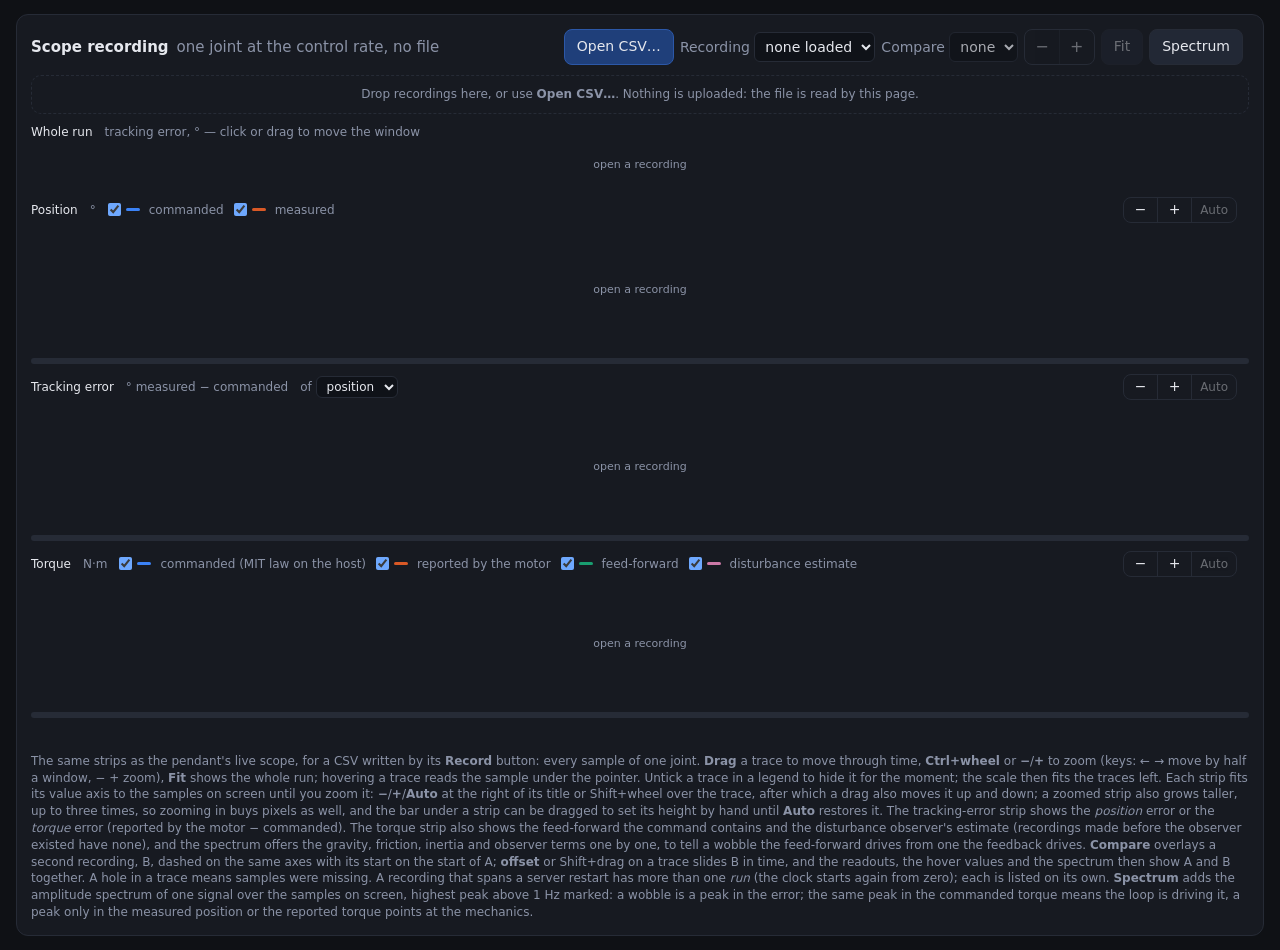
<file: tools/plotter.html>
<!doctype html>
<html lang="en">
<head>
<meta charset="utf-8">
<meta http-equiv="refresh" content="0; url=../src/robot_teaching/server/static/plot.html">
<title>Scope recording plotter</title>
<link rel="icon" href="data:,">
<style>body { font: 14px/1.4 system-ui, sans-serif; background: #0f1115; color: #e6e8ee; padding: 24px; } a { color: #6ea8fe; }</style>
</head>
<body>
<!-- The plotter itself lives with the teach pendant's files in src/robot_teaching/server/static/,
     because it shares the stylesheet, the strip drawing, the spectrum maths and the CSV reader
     with the live scope and the server serves it from there at /plot. This file is a doorstep:
     open it from disk and it opens the plotter from there. -->
<p>Opening the <a href="../src/robot_teaching/server/static/plot.html">scope recording plotter</a>…</p>
<script>location.replace("../src/robot_teaching/server/static/plot.html");</script>
</body>
</html>
</file>
<file: src/robot_teaching/server/static/style.css>
:root {
  --bg: #0f1115; --card: #171a21; --line: #262b36; --text: #e6e8ee; --muted: #8b93a7;
  --green: #2ecc71; --amber: #f5a623; --red: #e5484d; --blue: #3b82f6; --accent: #6ea8fe;
}
* { box-sizing: border-box; }
html, body { margin: 0; background: var(--bg); color: var(--text); font: 14px/1.4 system-ui, -apple-system, Segoe UI, Roboto, sans-serif; }
h1 { font-size: 18px; margin: 0; font-weight: 600; }
h2 { font-size: 15px; margin: 0 0 10px; font-weight: 600; display: flex; align-items: center; gap: 8px; }
h3 { font-size: 13px; margin: 14px 0 6px; color: var(--muted); text-transform: uppercase; letter-spacing: .04em; }
.muted { color: var(--muted); font-weight: 400; }
.small { font-size: 12px; }
.hidden { display: none !important; }

.topbar { display: flex; justify-content: space-between; align-items: center; gap: 12px; padding: 10px 16px; border-bottom: 1px solid var(--line); position: sticky; top: 0; background: var(--bg); z-index: 5; flex-wrap: wrap; }
.brand { display: flex; align-items: center; gap: 10px; }
.dot { width: 10px; height: 10px; border-radius: 50%; background: var(--red); display: inline-block; }
.dot.on { background: var(--green); }
.badge { padding: 3px 10px; border-radius: 999px; background: var(--line); font-weight: 600; font-size: 12px; letter-spacing: .04em; text-transform: uppercase; }
.badge.hold { background: #163a2a; color: var(--green); }
.badge.free_drive { background: #3d2d0c; color: var(--amber); }
.badge.playback { background: #14305e; color: var(--accent); }
.badge.disabled { background: #4a1618; color: #ff8a8e; }
.badge.disconnected { background: #2a2f3a; color: var(--muted); }
.badge.sub { text-transform: none; font-weight: 500; }
.actions { display: flex; gap: 8px; flex-wrap: wrap; }

.btn { background: #222835; color: var(--text); border: 1px solid var(--line); border-radius: 8px; padding: 7px 12px; cursor: pointer; font: inherit; min-height: 34px; }
.btn:hover { border-color: #3a4152; }
.btn:disabled { opacity: .4; cursor: not-allowed; }
.btn.big { min-height: 42px; padding: 8px 16px; font-weight: 600; }
.btn.green { background: #1b4d35; border-color: #1f6b48; }
.btn.amber { background: #5a3d0c; border-color: #8a5f12; }
.btn.red { background: #6b1d20; border-color: #a12a2f; }
.btn.blue { background: #1f3f7a; border-color: #2c58a8; }
.btn.on { outline: 2px solid var(--accent); }
.btn.flash { outline: 3px solid var(--red); background: #6b1d20; }
kbd { font: 11px/1 ui-monospace, SFMono-Regular, Menlo, monospace; padding: 2px 5px; border-radius: 4px; background: #0f1218; border: 1px solid var(--line); color: var(--muted); vertical-align: middle; }

.banner { margin: 10px 16px 0; padding: 10px 14px; border-radius: 8px; background: #4a1618; color: #ffd6d8; border: 1px solid #7a2328; }
.toast { position: fixed; right: 16px; bottom: 16px; padding: 10px 14px; border-radius: 8px; background: #222835; border: 1px solid var(--line); max-width: 420px; z-index: 10; }
.toast.err { background: #4a1618; border-color: #7a2328; }

/* Three columns: status (state + playback) | fine adjustment | program.
   min-width: 0 on the grid items keeps a wide table from stretching a column past the viewport. */
.grid { display: grid; grid-template-columns: minmax(280px, 0.9fr) minmax(340px, 1fr) minmax(460px, 1.7fr); gap: 14px; padding: 14px 16px; align-items: start; }
.grid > * { min-width: 0; }
.col { display: flex; flex-direction: column; gap: 14px; }
@media (max-width: 1400px) { .grid { grid-template-columns: minmax(280px, 1fr) minmax(340px, 1fr); } .card.program { grid-column: 1 / -1; } }
@media (max-width: 860px) { .grid { grid-template-columns: 1fr; } }
.card { background: var(--card); border: 1px solid var(--line); border-radius: 12px; padding: 14px; min-width: 0; }
.table-wrap { overflow-x: auto; }
.card-head { display: flex; justify-content: space-between; align-items: center; gap: 10px; flex-wrap: wrap; margin-bottom: 10px; }
.card-head h2 { margin: 0; }
.file-actions { display: flex; gap: 6px; flex-wrap: wrap; align-items: center; }

table { width: 100%; border-collapse: collapse; }
th, td { padding: 5px 6px; border-bottom: 1px solid var(--line); text-align: right; font-variant-numeric: tabular-nums; }
th { color: var(--muted); font-weight: 500; font-size: 12px; }
td:first-child, th:first-child { text-align: left; }
.joints td.name { text-align: left; color: var(--muted); }

.pose-frame-row { margin: 8px 0 4px; }
.pose-frame-row label { font-size: 12px; }
.pose-frame-row .seg button { padding: 4px 10px; font-size: 12px; }
.pose { display: grid; grid-template-columns: repeat(3, 1fr); gap: 6px 12px; margin: 10px 0; }
.pose div { display: flex; justify-content: space-between; background: #11141a; border-radius: 6px; padding: 4px 8px; font-variant-numeric: tabular-nums; }
.pose .k { color: var(--muted); }
.pose .u { color: var(--muted); margin-left: 4px; }
.kv { display: flex; gap: 14px; flex-wrap: wrap; color: var(--muted); font-size: 12px; }
.kv b { color: var(--text); }

.row { display: flex; align-items: center; gap: 10px; flex-wrap: wrap; margin: 8px 0; }
.row label { color: var(--muted); display: flex; align-items: center; gap: 6px; }
.seg { display: inline-flex; border: 1px solid var(--line); border-radius: 8px; overflow: hidden; }
.seg button { background: transparent; color: var(--text); border: 0; padding: 6px 10px; cursor: pointer; font: inherit; border-right: 1px solid var(--line); }
.seg button:last-child { border-right: 0; }
.seg button.on { background: #2b3448; color: #fff; }

.jog-grid { display: grid; grid-template-columns: repeat(2, 1fr); gap: 6px; margin: 6px 0 10px; }
@media (max-width: 760px) { .jog-grid { grid-template-columns: 1fr; } }
.jog { display: grid; grid-template-columns: 44px 1fr 1fr; gap: 4px; align-items: center; }
.jog .lbl { color: var(--muted); font-size: 12px; }
.jog button { min-height: 38px; font-size: 16px; }
#jog-controls.off, .gripper-row.off { opacity: .45; pointer-events: none; }
#btn-grip-hand.on { background: #5a3d0c; border-color: #8a5f12; outline: 2px solid var(--amber); }

.gripper-row { flex-wrap: nowrap; }
.grip-slider-wrap { flex: 1; min-width: 140px; display: flex; flex-direction: column; gap: 2px; }
.grip-slider-wrap input[type=range] { width: 100%; margin: 0; }
.grip-ends { display: flex; justify-content: space-between; gap: 10px; font-size: 11px; color: var(--muted); }
.grip-ends span:nth-child(2) { color: var(--text); }

.record-bar { display: flex; align-items: center; gap: 12px; flex-wrap: wrap; padding: 10px; background: #11141a; border-radius: 8px; margin-bottom: 10px; }
.record-bar label { color: var(--muted); display: flex; align-items: center; gap: 6px; }
input[type=number], input.inline, select { background: #0f1218; color: var(--text); border: 1px solid var(--line); border-radius: 6px; padding: 5px 6px; font: inherit; }
input[type=number] { width: 68px; }
input.inline { width: 160px; font-weight: 600; }
.points td { white-space: nowrap; }
.points input[type=number] { width: 62px; }
.points input.pname { width: 84px; background: #0f1218; color: var(--text); border: 1px solid var(--line); border-radius: 6px; padding: 4px 6px; font: inherit; }
.points tr.current { background: #14305e; }
.points tr.current td { color: #fff; }
.points .mini { padding: 3px 7px; min-height: 26px; font-size: 12px; }
.points .ops { display: flex; gap: 3px; justify-content: flex-end; }
.problems { margin-top: 8px; padding: 8px 10px; background: #4a1618; border-radius: 8px; color: #ffd6d8; font-size: 12px; }
.hint { color: var(--muted); font-size: 12px; margin: 10px 0 0; }

.progress { height: 10px; background: #0f1218; border-radius: 999px; overflow: hidden; margin: 10px 0 6px; border: 1px solid var(--line); }
.progress div { height: 100%; width: 0; background: var(--accent); transition: width .1s linear; }
#pb-speed { flex: 1; min-width: 120px; }
.plan { background: #0f1218; border: 1px solid var(--line); border-radius: 8px; padding: 8px; font-size: 12px; white-space: pre-wrap; margin: 10px 0 0; }
.notes { margin: 0; padding-left: 18px; color: var(--muted); font-size: 12px; }
.notes b { color: var(--text); }

/* Scope: one joint's commanded vs measured position and torque, drawn on canvases. */
.card.scope { grid-column: 1 / -1; --scope-cmd: #3b82f6; --scope-meas: #d95926; --scope-ff: #199e70; --scope-obs: #cc79a7; --scope-err: #6ea8fe; }   /* validated triple on the dark surface, plus the reddish purple of the same family for the observer */
.scope-grid { display: grid; grid-template-columns: 1fr; gap: 10px; }
.strip canvas { display: block; width: 100%; height: 130px; }
.strip-title { font-size: 12px; color: var(--text); margin-bottom: 2px; display: flex; gap: 12px; align-items: center; flex-wrap: wrap; }
.strip-title .lg { color: var(--muted); display: inline-flex; gap: 10px; align-items: center; }
.sw { display: inline-block; width: 14px; height: 3px; border-radius: 2px; margin-right: 4px; vertical-align: middle; }
/* A legend entry with its checkbox: unticked, the trace is hidden and the entry dimmed. */
.strip-title .li { display: inline-flex; align-items: center; gap: 5px; cursor: pointer; }
.strip-title .li input { margin: 0; width: 13px; height: 13px; accent-color: var(--accent); cursor: pointer; }
.strip-title .li.off { opacity: .45; }
.sw.cmd { background: var(--scope-cmd); }
.sw.meas { background: var(--scope-meas); }
.sw.ff { background: var(--scope-ff); }
.sw.obs { background: var(--scope-obs); }
#scope-readout { font-variant-numeric: tabular-nums; white-space: pre-wrap; }   /* keep the spaces between the items */
.scope-zoom button { min-width: 34px; min-height: 32px; font-size: 16px; }
.strip-title select { padding: 2px 6px; font-size: 12px; }
.strip-title .scope-zoom button { min-height: 24px; padding: 0 8px; font-size: 14px; }
#fft-readout { font-variant-numeric: tabular-nums; white-space: pre-wrap; }
.scope-zoom button:disabled { opacity: .4; cursor: not-allowed; }
#scope-record.on { background: #6b1d20; border-color: #a12a2f; }
.card.scope.paused .strip canvas { cursor: grab; touch-action: none; }
.card.scope.paused .strip canvas:active { cursor: grabbing; }

/* Offline plotter (plot.html): the scope's strips for a CSV recording. */
.plot-page { padding: 14px 16px; }
.plot-page .card.scope { max-width: 1600px; margin: 0 auto; }
.file-input { display: none; }
label.btn, a.btn { display: inline-flex; align-items: center; cursor: pointer; text-decoration: none; }
.drop { border: 1px dashed var(--line); border-radius: 10px; padding: 10px; text-align: center; color: var(--muted); margin-bottom: 10px; font-size: 12px; }
.drop.over { border-color: var(--accent); color: var(--text); }
.strip.overview canvas { height: 44px; cursor: crosshair; touch-action: none; }
.strip canvas.pan { cursor: grab; touch-action: none; }
.strip canvas.pan:active { cursor: grabbing; }
#plot-readout { font-variant-numeric: tabular-nums; white-space: pre-wrap; margin-top: 8px; min-height: 1.4em; }
#plot-summary { font-variant-numeric: tabular-nums; }
.sw.err { background: var(--scope-err); }
.sw.dashed { opacity: .75; }   /* the comparison recording: dashed, a little lighter, the same hue per quantity */
.sw.cmd.dashed { background: repeating-linear-gradient(90deg, var(--scope-cmd) 0 3px, transparent 3px 5px); }
.sw.meas.dashed { background: repeating-linear-gradient(90deg, var(--scope-meas) 0 3px, transparent 3px 5px); }
.sw.err.dashed { background: repeating-linear-gradient(90deg, var(--scope-err) 0 3px, transparent 3px 5px); }
.sw.ff.dashed { background: repeating-linear-gradient(90deg, var(--scope-ff) 0 3px, transparent 3px 5px); }
.sw.obs.dashed { background: repeating-linear-gradient(90deg, var(--scope-obs) 0 3px, transparent 3px 5px); }
.ff-row { gap: 14px; margin-top: 0; }
#plot-offset { width: 76px; }
#plot-summary { white-space: pre-wrap; }
.strip-title .yzoom { margin-left: auto; }
.strip-title .yzoom button:last-child { font-size: 12px; }
/* The bar under a scope or plotter strip: drag it to set the strip's height by hand. */
.strip .resize { height: 6px; margin-top: 3px; border-radius: 3px; background: var(--line); cursor: ns-resize; touch-action: none; }
.strip .resize:hover, .strip .resize.on { background: #3a4152; }
.strip .resize.on { box-shadow: inset 0 0 0 1px var(--accent); }
</file>
